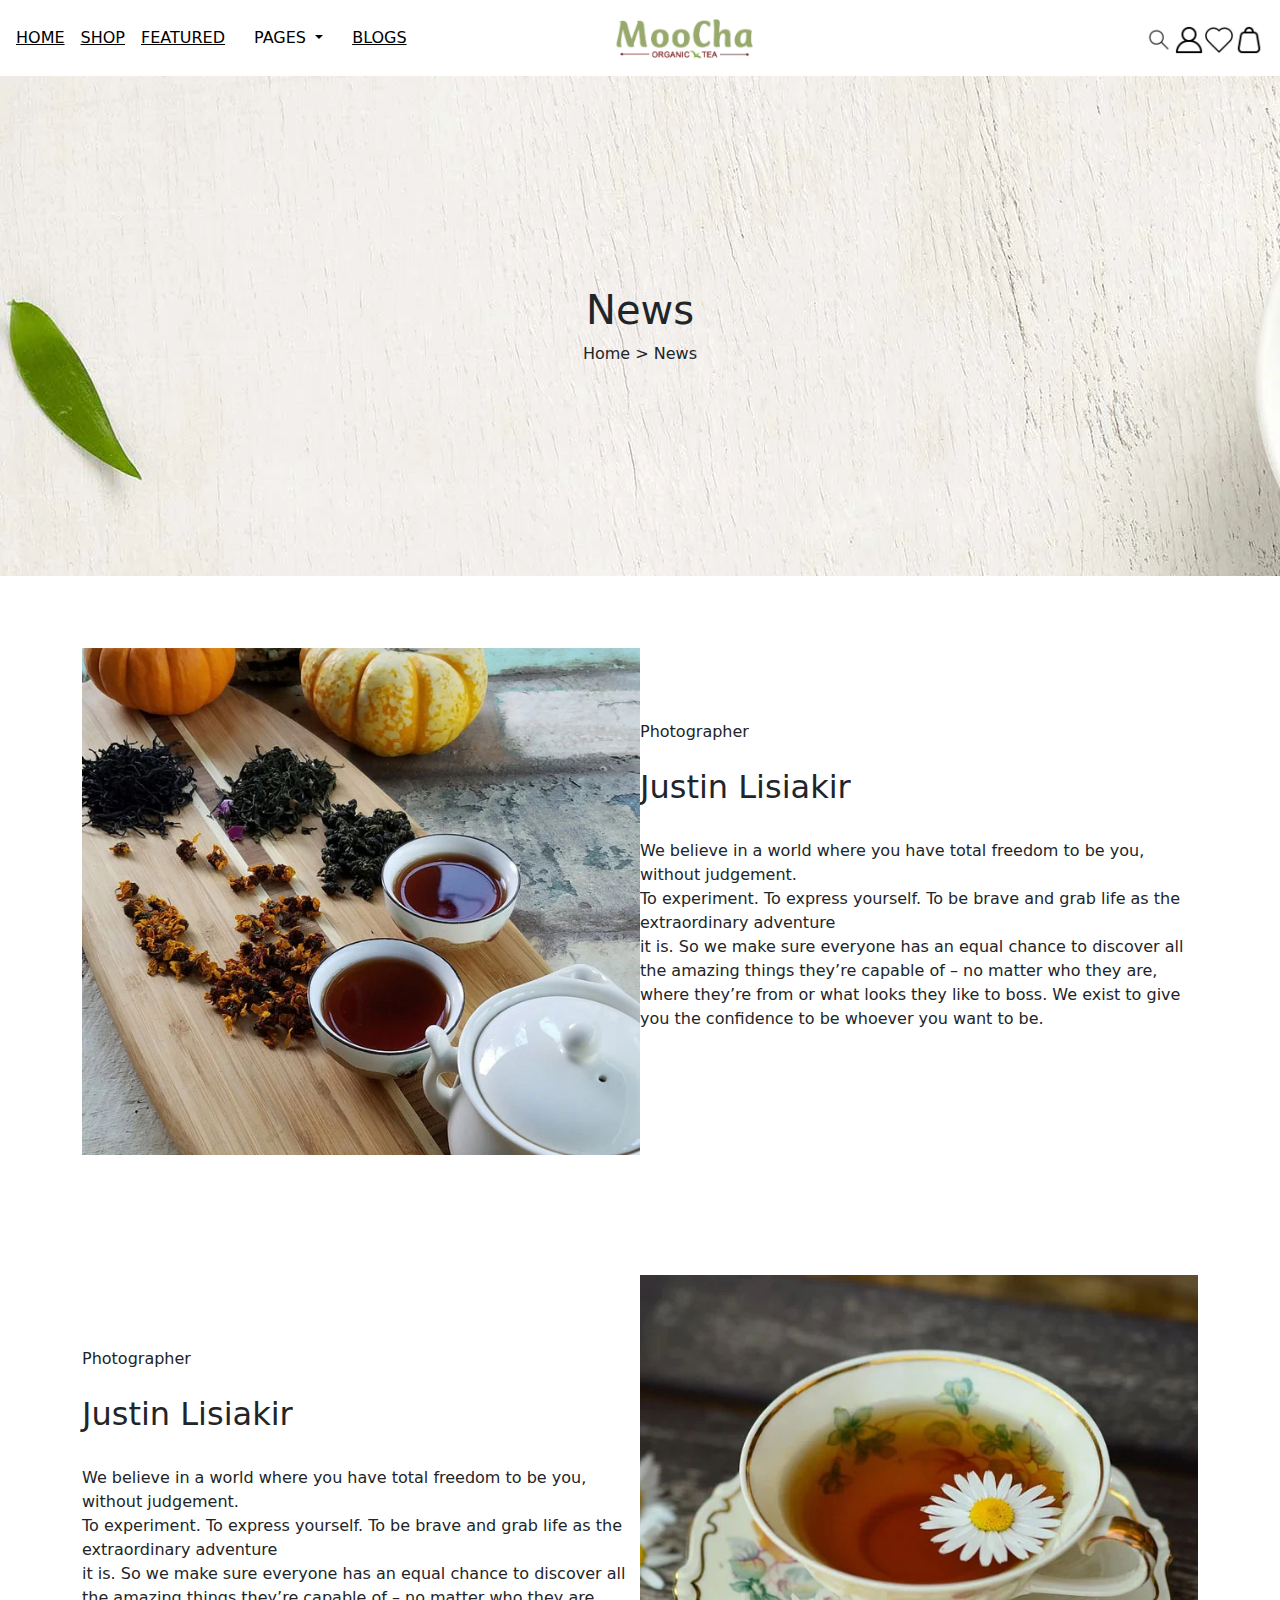
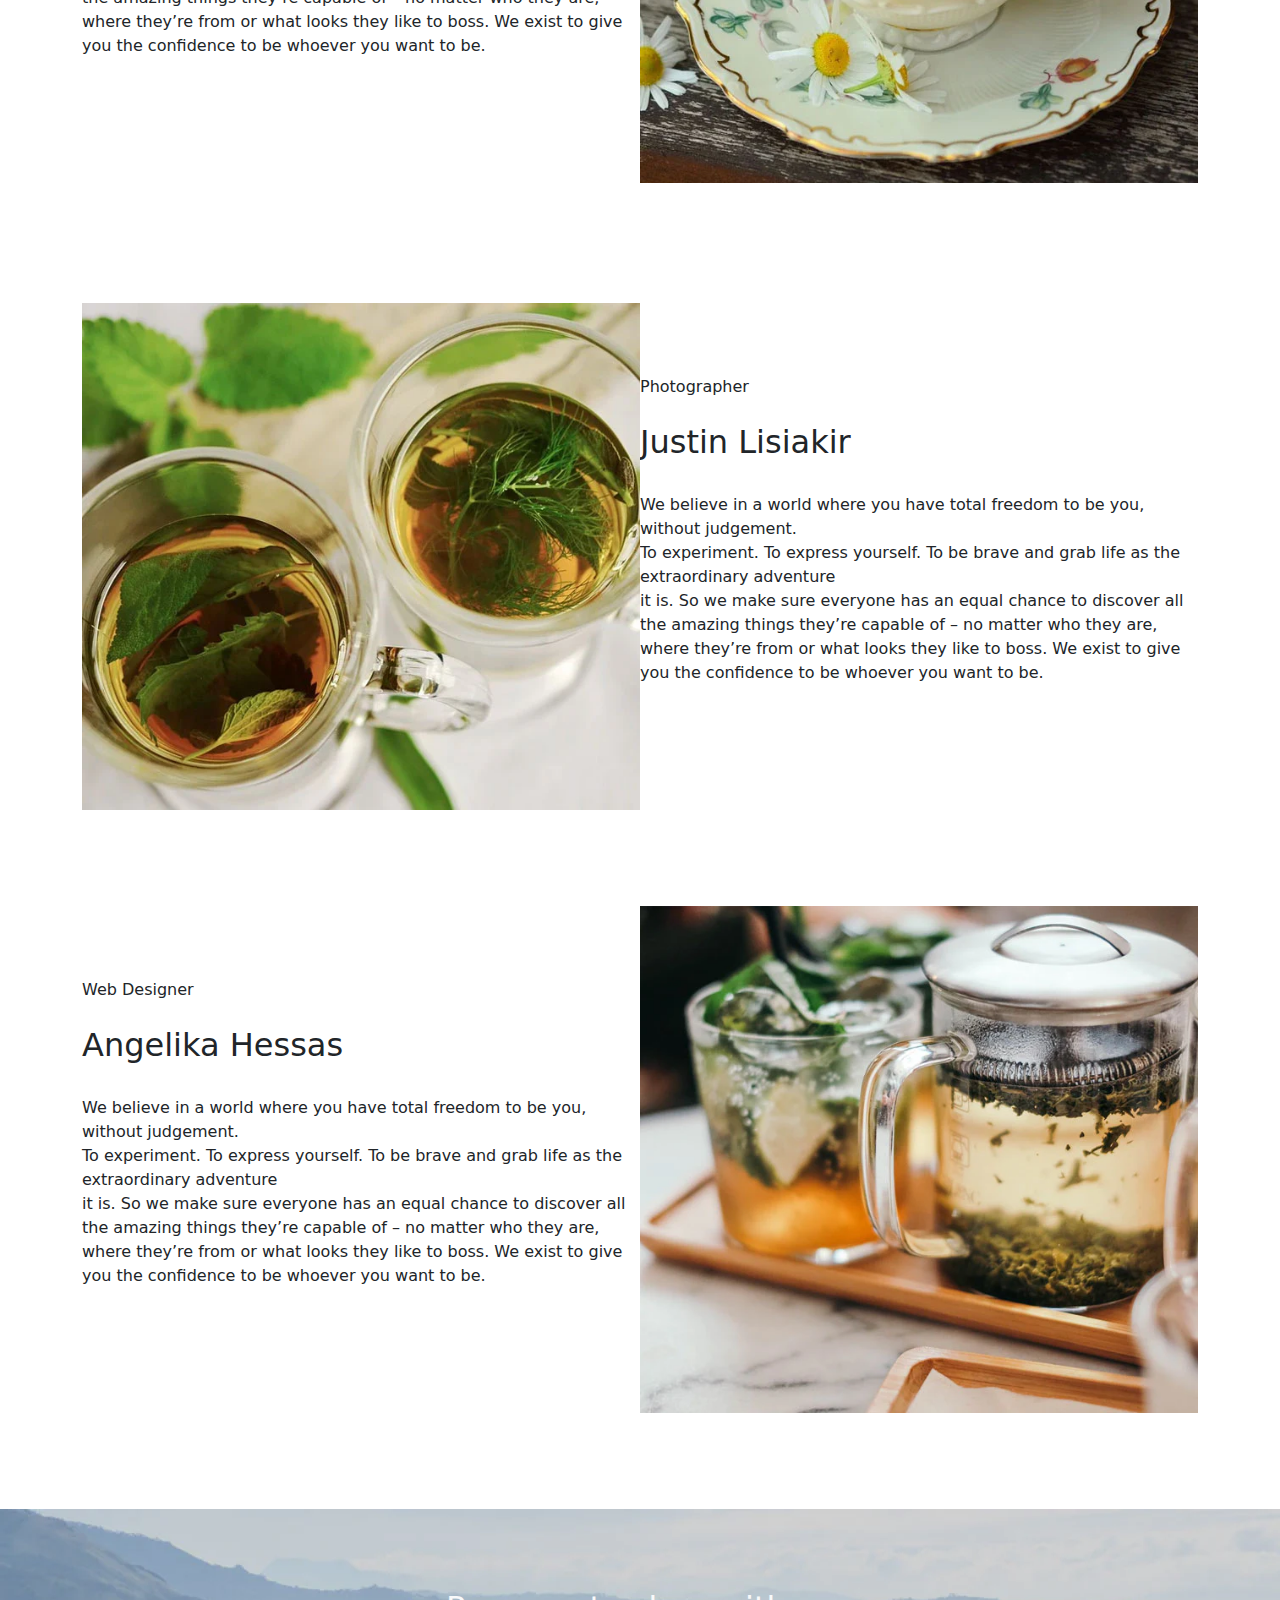
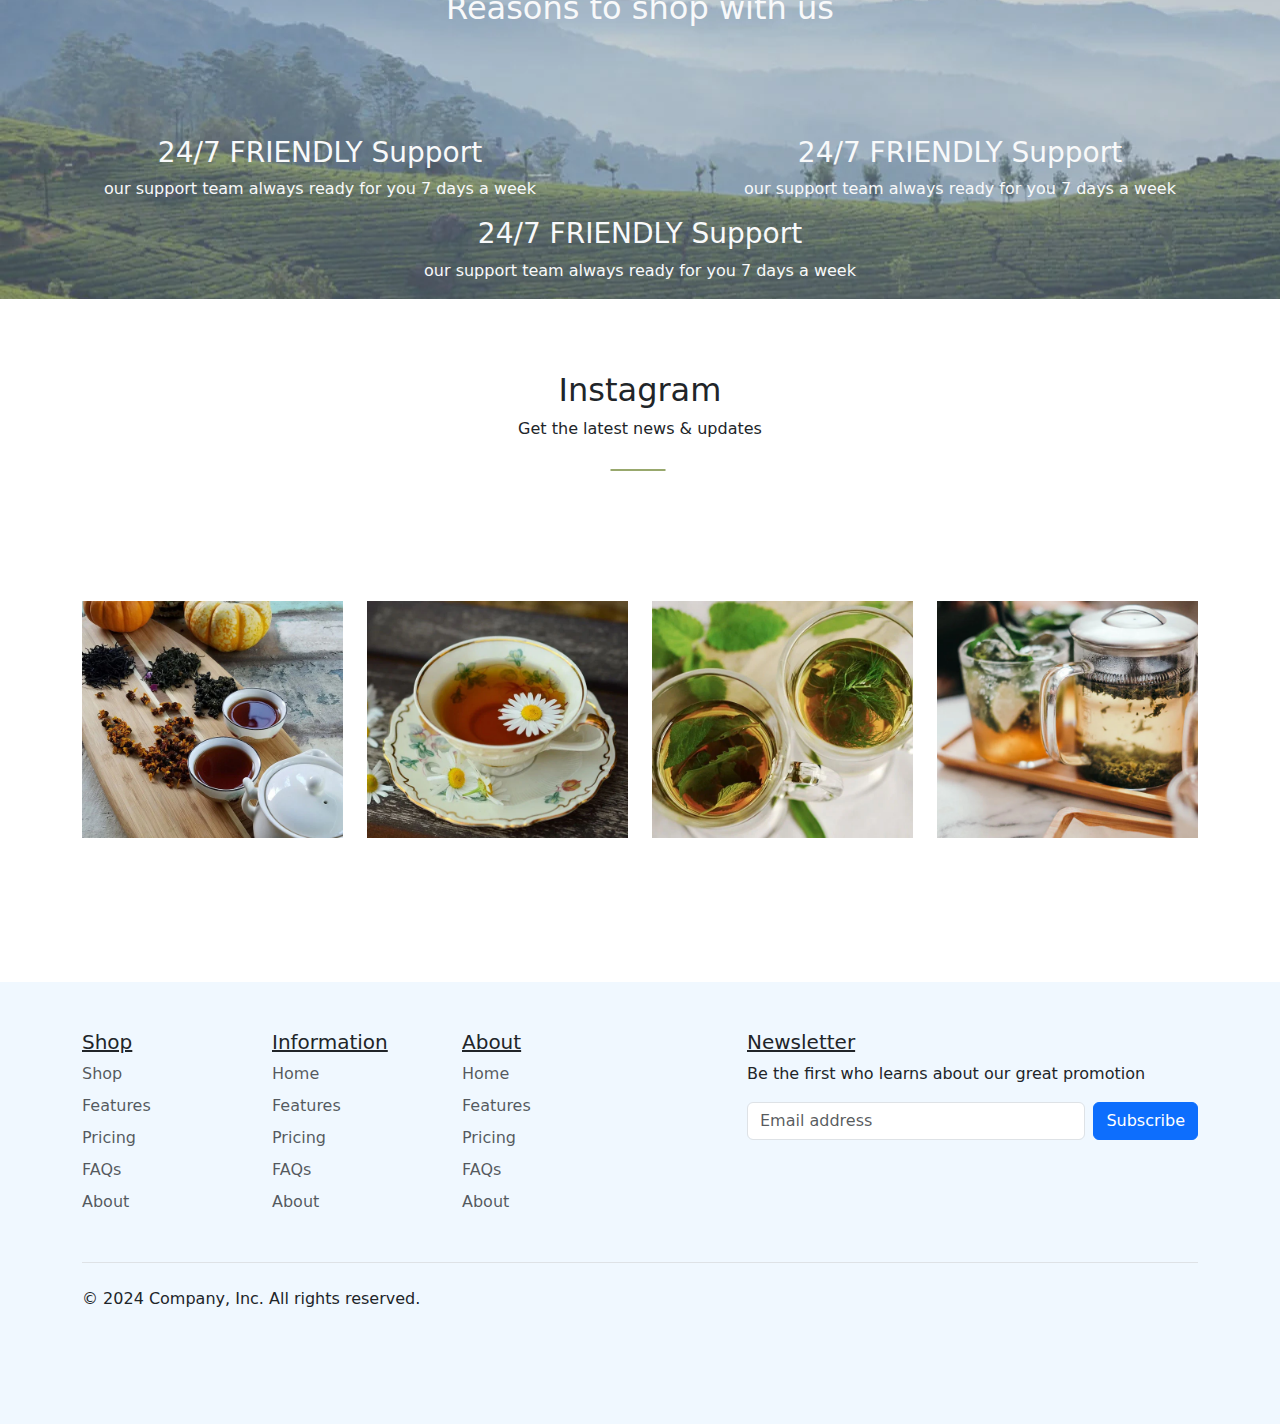
<file: ABOUT US+PAGES/index.html>
<!DOCTYPE html>
<html lang="en">
<head>
    <meta charset="UTF-8">
    <meta name="viewport" content="width=device-width, initial-scale=1.0">
    <link rel="stylesheet" href="./css/style.css">
    <title>Document</title>
    <link href="https://cdn.jsdelivr.net/npm/bootstrap@5.3.3/dist/css/bootstrap.min.css" rel="stylesheet" integrity="sha384-QWTKZyjpPEjISv5WaRU9OFeRpok6YctnYmDr5pNlyT2bRjXh0JMhjY6hW+ALEwIH" crossorigin="anonymous">
    <script src="https://cdn.jsdelivr.net/npm/bootstrap@5.3.3/dist/js/bootstrap.bundle.min.js" integrity="sha384-YvpcrYf0tY3lHB60NNkmXc5s9fDVZLESaAA55NDzOxhy9GkcIdslK1eN7N6jIeHz" crossorigin="anonymous"></script>
</head>
<body>

        <div class="header-section">
            <nav class="d-flex align-items-center justify-content-between p-3">
                <ul class="nav-items d-flex align-items-center gap-3 list-unstyled mb-0">
                    <a class="text-black" href="file:///C:/Users/ABC/Videos/project22/home%20rsssss/index.html#">HOME</a>
                    <a class="text-black" href="file:///C:/Users/ABC/Videos/project22/shop/index.html">SHOP</a>
                    <a class="text-black" href="file:///C:/Users/ABC/Videos/project22/FEATURES/index.html">FEATURED</a>
          
                    <div class="dropdown">
                      <button class="btn text-black dropdown-toggle" type="button" data-bs-toggle="dropdown" aria-expanded="false">
                        PAGES
                      </button>
                      <ul class="dropdown-menu">
                        <li><a class="dropdown-item" href="file:///C:/Users/ABC/Videos/project22/ABOUT%20US+PAGES/index.html">About Us</a></li>
                        <li><a class="dropdown-item" href="file:///C:/Users/ABC/Videos/project22/contact%20us/index.html">Contact Us</a></li>
                        <li><a class="dropdown-item" href="file:///C:/Users/ABC/Videos/project22/faq/index.html">FAQs</a></li>
                        <li><a class="dropdown-item" href="file:///C:/Users/ABC/Videos/project22/login%20page/index.html">LOGIN</a></li>
                        <li><a class="dropdown-item" href="file:///C:/Users/ABC/Videos/project22/sign%20up%20page/index.html">RIGESTER</a></li>
                      </ul>
                    </div>
                    <a class="text-black" href="file:///C:/Users/ABC/Videos/projrct%202.2/blog/index.html">BLOGS</a>
                  </ul>
    
                <div class="pic-heade">
                    <img class="me-5" src="./img/head-pic.PNG" width="150px" alt="">
                </div>
    
                <div class="nav-icons-sect d-flex align-items-center pt-1">
                    <img src="./img/magnefireglass.png" width="30px" alt="">
                    <a href="file:///C:/Users/ABC/Videos/projrct%202.2/login%20page/index.html"><img src="./img/usericon.png" width="30px" alt=""></a>
                    <img src="./img/heart.png" width="30px" alt="">
                    <img src="./img/shoping-cart.png" width="30px" alt="">
                </div>
            </nav>
        </div>
    
        <div class="bg-img-09787 d-flex flex-column text-center bg-color align-items-center justify-content-center">
            <h2 class="fs-1">News</h2>
            <div>
                <span>Home</span> <span>></span> <span>News</span>
            </div>
        </div>










    
    <br><br><br>

    <div class="container d-flex flex-wrap">
        <div class="image-zoom col-12 col-md-6">
            <img src="./img/1-img.webp" alt="Zoomable Image">
        </div>
        <div class="pa-09 mt-5 col-12 col-md-6"><br>
            <span>Photographer</span><br><br>
            <h2>Justin Lisiakir</h2><br>
            <p>We believe in a world where you have total freedom to be you, without judgement. <br> To experiment. To  express yourself. To   be brave and grab life as the extraordinary adventure <br> it is. So we make sure everyone  has an equal chance to discover all the amazing things they’re capable  of – no matter who they are, where  they’re from or what looks they like to boss. We exist to give you the confidence to be whoever you want  to be.</p>
        </div>
    </div>

    <br><br><br><br><br>

    <div class="container d-flex flex-wrap">
        <div class="pa-09 mt-5 col-12 col-md-6"><br>
            <span>Photographer</span><br><br>
            <h2>Justin Lisiakir</h2><br>
            <p>We believe in a world where you have total freedom to be you, without judgement. <br> To experiment. To  express yourself. To   be brave and grab life as the extraordinary adventure <br> it is. So we make sure everyone  has an equal chance to discover all the amazing things they’re capable  of – no matter who they are, where  they’re from or what looks they like to boss. We exist to give you the confidence to be whoever you want  to be.</p>
        </div>
        <div class="image-zoom col-12 col-md-6">
            <img src="./img/2-img.webp" alt="Zoomable Image">
        </div>
    </div>

    <br><br><br><br><br>

    <div class="container d-flex flex-wrap">
        <div class="image-zoom col-12 col-md-6">
            <img src="./img/3-img.webp" alt="Zoomable Image">
        </div>
        <div class="pa-09 mt-5 col-12 col-md-6"><br>
            <span>Photographer</span><br><br>
            <h2>Justin Lisiakir</h2><br>
            <p>We believe in a world where you have total freedom to be you, without judgement. <br> To experiment. To  express yourself. To   be brave and grab life as the extraordinary adventure <br> it is. So we make sure everyone  has an equal chance to discover all the amazing things they’re capable  of – no matter who they are, where  they’re from or what looks they like to boss. We exist to give you the confidence to be whoever you want  to be.</p>
        </div>
    </div>

    <br><br><br><br>

    <div class="container d-flex flex-wrap">
        <div class="pa-09 mt-5 col-12 col-md-6"><br>
            <span>Web Designer</span><br><br>
            <h2>Angelika Hessas</h2><br>
            <p>We believe in a world where you have total freedom to be you, without judgement. <br> To experiment. To  express yourself. To   be brave and grab life as the extraordinary adventure <br> it is. So we make sure everyone  has an equal chance to discover all the amazing things they’re capable  of – no matter who they are, where  they’re from or what looks they like to boss. We exist to give you the confidence to be whoever you want  to be.</p>
        </div>
        <div class="image-zoom col-12 col-md-6">
            <img src="./img/4-img.webp" alt="Zoomable Image">
        </div>
    </div>

    <br><br><br><br>

    <div class="bg-img-675">
        <h2 class="text-center text-light">Reasons to shop with us</h2>
        <div class="p-h3 d-flex justify-content-around text-center text-light flex-wrap">
            <div>
                <h3>24/7 FRIENDLY Support</h3>
                <p>our support team always ready for you 7 days a week</p>
            </div>
            <div>
                <h3>24/7 FRIENDLY Support</h3>
                <p>our support team always ready for you 7 days a week</p>
            </div>
            <div>
                <h3>24/7 FRIENDLY Support</h3>
                <p>our support team always ready for you 7 days a week</p>
            </div>
        </div>
    </div>

    <br><br><br>

    <div class="text-center">
        <h2>Instagram</h2>
        <p>Get the latest news & updates</p>
        <img class="align-items-center" src="./img/leek.PNG" alt="">
    </div>

    <br><br><br>

   



    <div class="container my-5">
        <div class="row">
          <div class="col-sm-6 col-md-3 mb-4">
            <img class="w-100" src="./img/1-img.webp" alt="">
          </div>
          <div class="col-sm-6 col-md-3 mb-4">
            <img class="w-100" src="./img/2-img.webp" alt="">
          </div>
          <div class="col-sm-6 col-md-3 mb-4">
            <img class="w-100" src="./img/3-img.webp" alt="">
          </div>
          <div class="col-sm-6 col-md-3 mb-4">
            <img class="w-100" src="./img/4-img.webp" alt="">
          </div>
        </div>
      </div>
    












    <br><br><br>

    <div class="bg-hero-00">
        <div class="container">
            <footer class="py-5">
                <div class="row">
                    <div class="col-6 col-md-2 mb-3">
                        <h5><u>Shop</u></h5>
                        <ul class="nav flex-column">
                            <li class="nav-item mb-2"><a href="#" class="nav-link p-0 text-body-secondary">Shop</a></li>
                            <li class="nav-item mb-2"><a href="#" class="nav-link p-0 text-body-secondary">Features</a></li>
                            <li class="nav-item mb-2"><a href="#" class="nav-link p-0 text-body-secondary">Pricing</a></li>
                            <li class="nav-item mb-2"><a href="#" class="nav-link p-0 text-body-secondary">FAQs</a></li>
                            <li class="nav-item mb-2"><a href="#" class="nav-link p-0 text-body-secondary">About</a></li>
                        </ul>
                    </div>

                    <div class="col-6 col-md-2 mb-3">
                        <h5><u>Information</u></h5>
                        <ul class="nav flex-column">
                            <li class="nav-item mb-2"><a href="#" class="nav-link p-0 text-body-secondary">Home</a></li>
                            <li class="nav-item mb-2"><a href="#" class="nav-link p-0 text-body-secondary">Features</a></li>
                            <li class="nav-item mb-2"><a href="#" class="nav-link p-0 text-body-secondary">Pricing</a></li>
                            <li class="nav-item mb-2"><a href="#" class="nav-link p-0 text-body-secondary">FAQs</a></li>
                            <li class="nav-item mb-2"><a href="#" class="nav-link p-0 text-body-secondary">About</a></li>
                        </ul>
                    </div>

                    <div class="col-6 col-md-2 mb-3">
                        <h5><u>About</u></h5>
                        <ul class="nav flex-column">
                            <li class="nav-item mb-2"><a href="#" class="nav-link p-0 text-body-secondary">Home</a></li>
                            <li class="nav-item mb-2"><a href="#" class="nav-link p-0 text-body-secondary">Features</a></li>
                            <li class="nav-item mb-2"><a href="#" class="nav-link p-0 text-body-secondary">Pricing</a></li>
                            <li class="nav-item mb-2"><a href="#" class="nav-link p-0 text-body-secondary">FAQs</a></li>
                            <li class="nav-item mb-2"><a href="#" class="nav-link p-0 text-body-secondary">About</a></li>
                        </ul>
                    </div>

                    <div class="col-md-5 offset-md-1 mb-3">
                        <form>
                            <h5><u>Newsletter</u></h5>
                            <p>Be the first who learns about our great promotion</p>
                            <div class="d-flex flex-column flex-sm-row w-100 gap-2">
                                <label for="newsletter1" class="visually-hidden">Email address</label>
                                <input id="newsletter1" type="text" class="form-control" placeholder="Email address">
                                <button class="btn btn-primary" type="button">Subscribe</button>
                            </div>
                        </form>
                    </div>
                </div>

                <div class="d-flex flex-column flex-sm-row justify-content-between py-4 my-4 border-top">
                    <p>© 2024 Company, Inc. All rights reserved.</p>
                    <ul class="list-unstyled d-flex">
                        <li class="ms-3"><a class="link-body-emphasis" href="#"><svg class="bi" width="24" height="24"><use xlink:href="#twitter"></use></svg></a></li>
                        <li class="ms-3"><a class="link-body-emphasis" href="#"><svg class="bi" width="24" height="24"><use xlink:href="#instagram"></use></svg></a></li>
                        <li class="ms-3"><a class="link-body-emphasis" href="#"><svg class="bi" width="24" height="24"><use xlink:href="#facebook"></use></svg></a></li>
                    </ul>
                </div>
            </footer>
        </div>
    </div>
</body>
</html>
</file>
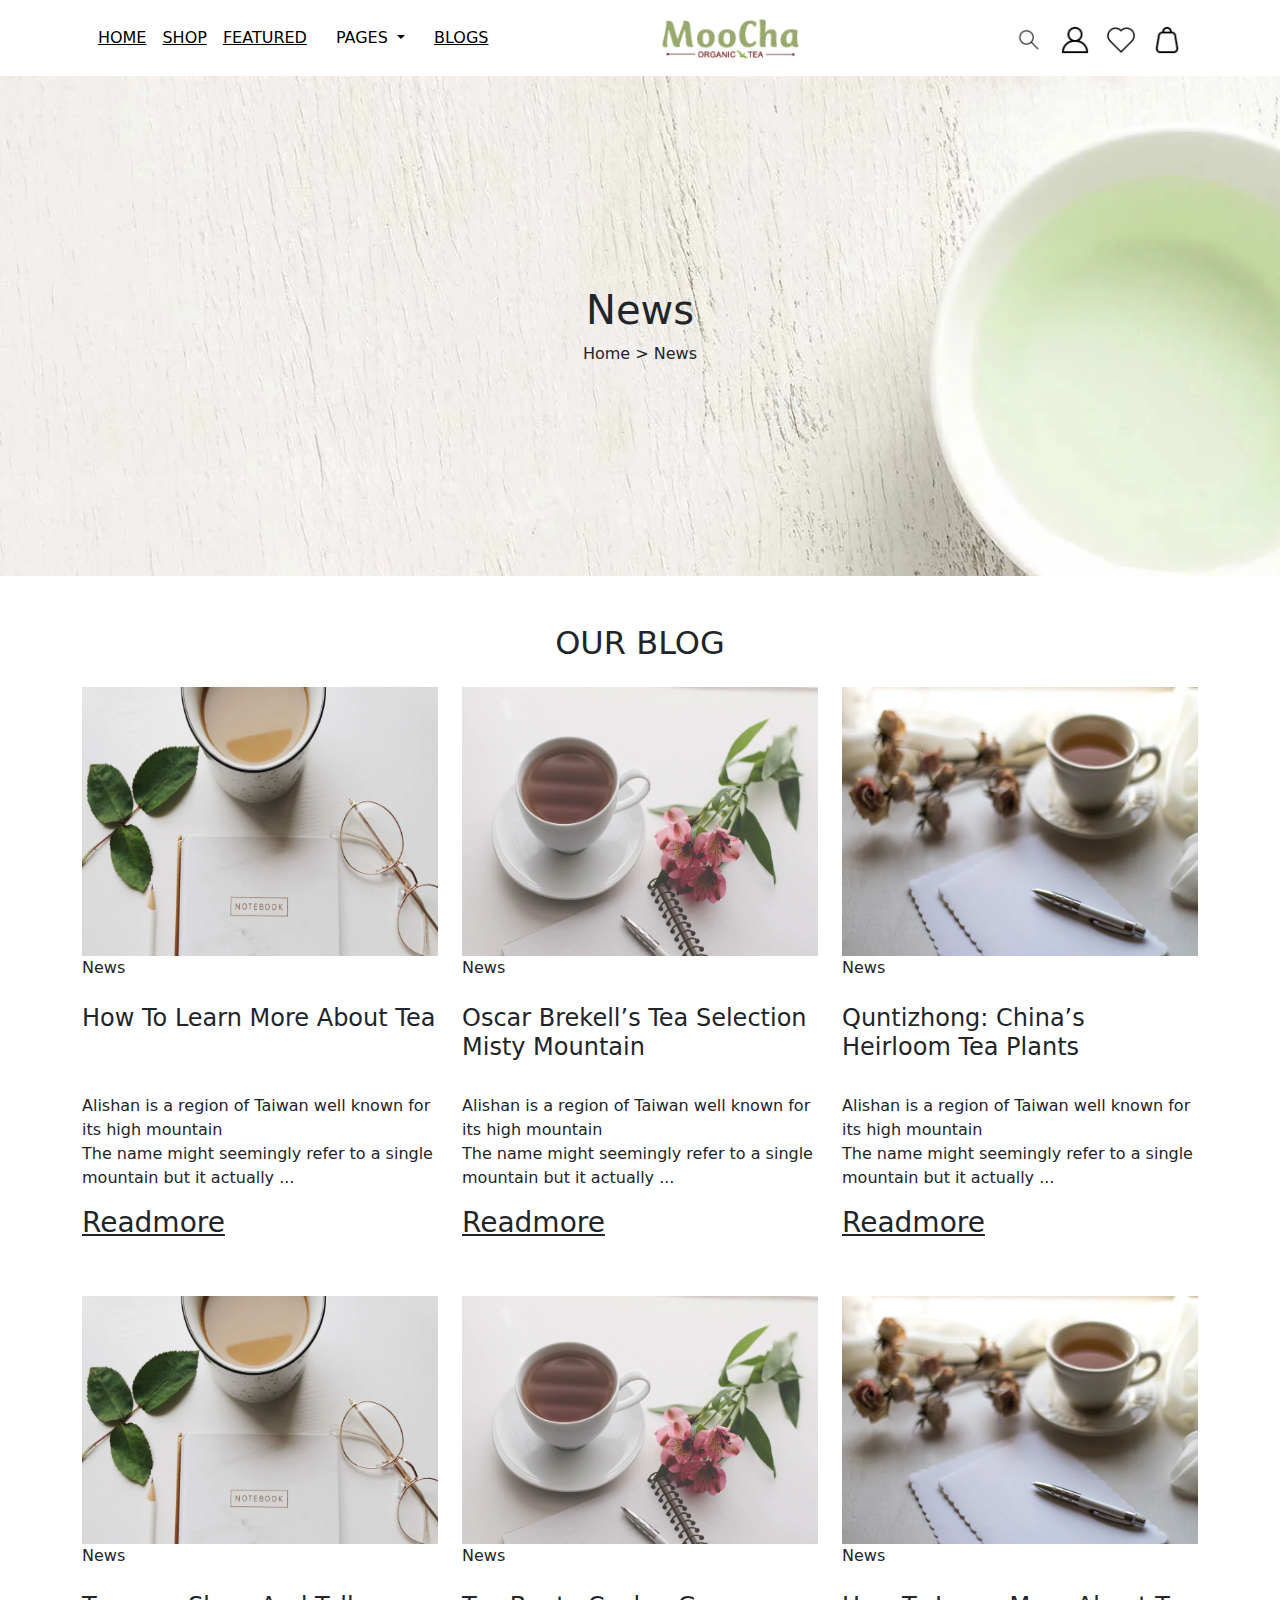
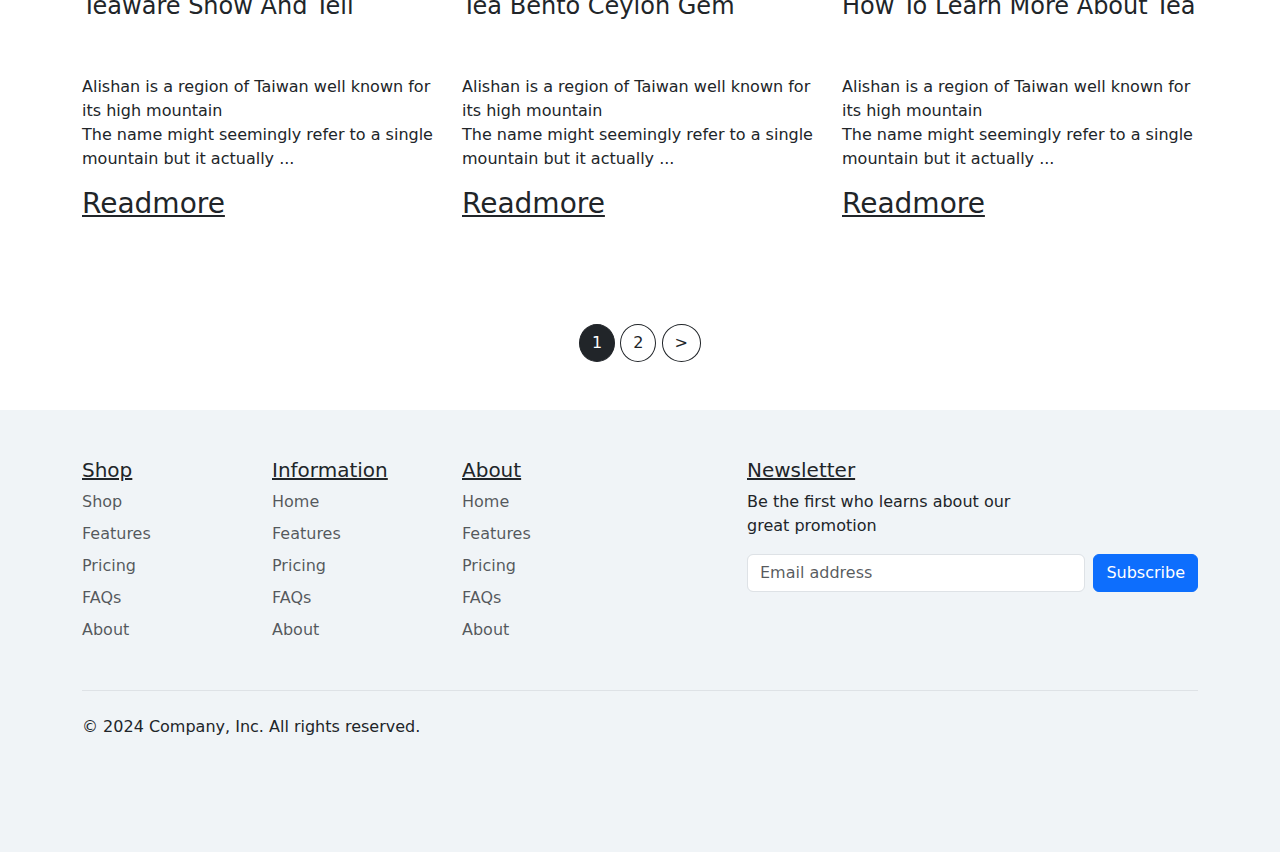
<file: BLOG/index.html>
<!DOCTYPE html>
<html lang="en">

<head>
    <meta charset="UTF-8">
    <meta name="viewport" content="width=device-width, initial-scale=1.0">
    <title>Document</title>
    <link rel="stylesheet" href="./css/style.css">
    <link href="https://cdn.jsdelivr.net/npm/bootstrap@5.3.3/dist/css/bootstrap.min.css" rel="stylesheet"
        integrity="sha384-QWTKZyjpPEjISv5WaRU9OFeRpok6YctnYmDr5pNlyT2bRjXh0JMhjY6hW+ALEwIH" crossorigin="anonymous">
    <script src="https://cdn.jsdelivr.net/npm/bootstrap@5.3.3/dist/js/bootstrap.bundle.min.js"
        integrity="sha384-YvpcrYf0tY3lHB60NNkmXc5s9fDVZLESaAA55NDzOxhy9GkcIdslK1eN7N6jIeHz"
        crossorigin="anonymous"></script>
</head>

<body>
    <div class="header-section">
        <nav class="d-flex flex-column flex-md-row align-items-center justify-content-around p-3">



            <ul class="nav-items d-flex align-items-center gap-3 list-unstyled mb-0">
                <a class="text-black" href="file:///C:/Users/ABC/Videos/project22/home%20rsssss/index.html#">HOME</a>
                <a class="text-black" href="file:///C:/Users/ABC/Videos/project22/shop/index.html">SHOP</a>
                <a class="text-black" href="file:///C:/Users/ABC/Videos/project22/FEATURES/index.html">FEATURED</a>
      
                <div class="dropdown">
                  <button class="btn text-black dropdown-toggle" type="button" data-bs-toggle="dropdown" aria-expanded="false">
                    PAGES
                  </button>
                  <ul class="dropdown-menu">
                    <li><a class="dropdown-item" href="file:///C:/Users/ABC/Videos/project22/ABOUT%20US+PAGES/index.html">About Us</a></li>
                    <li><a class="dropdown-item" href="file:///C:/Users/ABC/Videos/project22/contact%20us/index.html">Contact Us</a></li>
                    <li><a class="dropdown-item" href="file:///C:/Users/ABC/Videos/project22/faq/index.html">FAQs</a></li>
                    <li><a class="dropdown-item" href="file:///C:/Users/ABC/Videos/project22/login%20page/index.html">LOGIN</a></li>
                    <li><a class="dropdown-item" href="file:///C:/Users/ABC/Videos/project22/sign%20up%20page/index.html">RIGESTER</a></li>
                  </ul>
                </div>
                <a class="text-black" href="file:///C:/Users/ABC/Videos/projrct%202.2/blog/index.html">BLOGS</a>
              </ul>

            <div class="pic-heade my-3 my-md-0">
                <img class="me-5 " src="./img/head-pic.PNG" width="150px" alt="">
            </div>

            <div class="nav-icons-sect d-flex align-items-center gap-2 gap-md-3 pt-1">
                <img src="./img/magnefireglass.png" width="30px" alt="">
                <a href="file:///C:/Users/ABC/Videos/projrct%202.2/login%20page/index.html"><img src="./img/usericon.png" width="30px" alt=""></a>
                <img src="./img/heart.png" width="30px" alt="">
                <img src="./img/shoping-cart.png" width="30px" alt="">
            </div>
        </nav>
    </div>

    <div class="bg-img-09787 d-flex flex-column text-center bg-color align-items-center justify-content-center py-5">
        <h2 class="fs-1">News</h2>
        <div>
            <span>Home</span> <span>></span> <span>News</span>
        </div>
    </div>

    <div class="container my-5">
        <h2 class="text-center">OUR BLOG</h2>
        <div class="row my-4">
            <div class="col-12 col-md-4 mb-4">
                <div class="image-zoom">
                    <img src="./img/nn-1.webp" alt="Zoomable Image">
                </div>
                <span>News</span><br><br>
                <h4>How To Learn More About Tea</h4><br>
            </div>
            <div class="col-12 col-md-4 mb-4">
                <div class="image-zoom">
                    <img src="./img/nn-2.webp" alt="Zoomable Image">
                </div>
                <span>News</span><br><br>
                <h4>Oscar Brekell’s Tea Selection Misty Mountain</h4><br>
            </div>
            <div class="col-12 col-md-4 mb-4">
                <div class="image-zoom">
                    <img src="./img/nn-3.webp" alt="Zoomable Image">
                </div>
                <span>News</span><br><br>
                <h4>Quntizhong: China’s Heirloom Tea Plants</h4><br>
            </div>
        </div>

        <div class="row my-4">
            <div class="col-12 col-md-4 mb-4">
                <p>Alishan is a region of Taiwan well known for its high mountain <br> The name might seemingly refer to a single mountain but it actually ...</p>
                <h3><u>Readmore</u></h3>
            </div>
            <div class="col-12 col-md-4 mb-4">
                <p>Alishan is a region of Taiwan well known for its high mountain <br> The name might seemingly refer to a single mountain but it actually ...</p>
                <h3><u>Readmore</u></h3>
            </div>
            <div class="col-12 col-md-4 mb-4">
                <p>Alishan is a region of Taiwan well known for its high mountain <br> The name might seemingly refer to a single mountain but it actually ...</p>
                <h3><u>Readmore</u></h3>
            </div>
        </div>

        <div class="row my-4">
            <div class="col-12 col-md-4 mb-4">
                <div class="image-zoom">
                    <img src="./img/nn-1.webp" alt="Zoomable Image">
                </div>
                <span>News</span><br><br>
                <h4>Teaware Show And Tell</h4><br>
            </div>
            <div class="col-12 col-md-4 mb-4">
                <div class="image-zoom">
                    <img src="./img/nn-2.webp" alt="Zoomable Image">
                </div>
                <span>News</span><br><br>
                <h4>Tea Bento Ceylon Gem</h4><br>
            </div>
            <div class="col-12 col-md-4 mb-4">
                <div class="image-zoom">
                    <img src="./img/nn-3.webp" alt="Zoomable Image">
                </div>
                <span>News</span><br><br>
                <h4>How To Learn More About Tea</h4><br>
            </div>
        </div>

        <div class="row my-4">
            <div class="col-12 col-md-4 mb-4">
                <p>Alishan is a region of Taiwan well known for its high mountain <br> The name might seemingly refer to a single mountain but it actually ...</p>
                <h3><u>Readmore</u></h3>
            </div>
            <div class="col-12 col-md-4 mb-4">
                <p>Alishan is a region of Taiwan well known for its high mountain <br> The name might seemingly refer to a single mountain but it actually ...</p>
                <h3><u>Readmore</u></h3>
            </div>
            <div class="col-12 col-md-4 mb-4">
                <p>Alishan is a region of Taiwan well known for its high mountain <br> The name might seemingly refer to a single mountain but it actually ...</p>
                <h3><u>Readmore</u></h3>
            </div>
        </div>
    </div>

    <div class="text-center my-5">
        <button type="button" class="btn btn-dark rounded-circle">1</button>
        <button type="button" class="btn btn-white btn-outline-dark rounded-circle">2</button>
        <button type="button" class="btn btn-white btn-outline-dark rounded-circle">></button>
    </div>

    <div class="bg-hero-00">
        <div class="container">
            <footer class="py-5">
                <div class="row">
                    <div class="col-6 col-md-2 mb-3">
                        <h5><u>Shop</u></h5>
                        <ul class="nav flex-column">
                            <li class="nav-item mb-2"><a href="#" class="nav-link p-0 text-body-secondary">Shop</a></li>
                            <li class="nav-item mb-2"><a href="#" class="nav-link p-0 text-body-secondary">Features</a></li>
                            <li class="nav-item mb-2"><a href="#" class="nav-link p-0 text-body-secondary">Pricing</a></li>
                            <li class="nav-item mb-2"><a href="#" class="nav-link p-0 text-body-secondary">FAQs</a></li>
                            <li class="nav-item mb-2"><a href="#" class="nav-link p-0 text-body-secondary">About</a></li>
                        </ul>
                    </div>

                    <div class="col-6 col-md-2 mb-3">
                        <h5><u>Information</u></h5>
                        <ul class="nav flex-column">
                            <li class="nav-item mb-2"><a href="#" class="nav-link p-0 text-body-secondary">Home</a></li>
                            <li class="nav-item mb-2"><a href="#" class="nav-link p-0 text-body-secondary">Features</a></li>
                            <li class="nav-item mb-2"><a href="#" class="nav-link p-0 text-body-secondary">Pricing</a></li>
                            <li class="nav-item mb-2"><a href="#" class="nav-link p-0 text-body-secondary">FAQs</a></li>
                            <li class="nav-item mb-2"><a href="#" class="nav-link p-0 text-body-secondary">About</a></li>
                        </ul>
                    </div>

                    <div class="col-6 col-md-2 mb-3">
                        <h5><u>About</u></h5>
                        <ul class="nav flex-column">
                            <li class="nav-item mb-2"><a href="#" class="nav-link p-0 text-body-secondary">Home</a></li>
                            <li class="nav-item mb-2"><a href="#" class="nav-link p-0 text-body-secondary">Features</a></li>
                            <li class="nav-item mb-2"><a href="#" class="nav-link p-0 text-body-secondary">Pricing</a></li>
                            <li class="nav-item mb-2"><a href="#" class="nav-link p-0 text-body-secondary">FAQs</a></li>
                            <li class="nav-item mb-2"><a href="#" class="nav-link p-0 text-body-secondary">About</a></li>
                        </ul>
                    </div>

                    <div class="col-md-5 offset-md-1 mb-3">
                        <form>
                            <h5><u>Newsletter</u></h5>
                            <p>Be the first who learns about our <br>great promotion </p>
                            <div class="d-flex flex-column flex-sm-row w-100 gap-2">
                                <label for="newsletter1" class="visually-hidden">Email address</label>
                                <input id="newsletter1" type="text" class="form-control" placeholder="Email address">
                                <button class="btn btn-primary" type="button">Subscribe</button>
                            </div>
                        </form>
                    </div>
                </div>

                <div class="d-flex flex-column flex-sm-row justify-content-between py-4 my-4 border-top">
                    <p>© 2024 Company, Inc. All rights reserved.</p>
                    <ul class="list-unstyled d-flex">
                        <li class="ms-3"><a class="link-body-emphasis" href="#"><svg class="bi" width="24" height="24">
                                    <use xlink:href="#twitter"></use>
                                </svg></a></li>
                        <li class="ms-3"><a class="link-body-emphasis" href="#"><svg class="bi" width="24" height="24">
                                    <use xlink:href="#instagram"></use>
                                </svg></a></li>
                        <li class="ms-3"><a class="link-body-emphasis" href="#"><svg class="bi" width="24" height="24">
                                    <use xlink:href="#facebook"></use>
                                </svg></a></li>
                    </ul>
                </div>
            </footer>
        </div>
    </div>
</body>

</html>
</file>
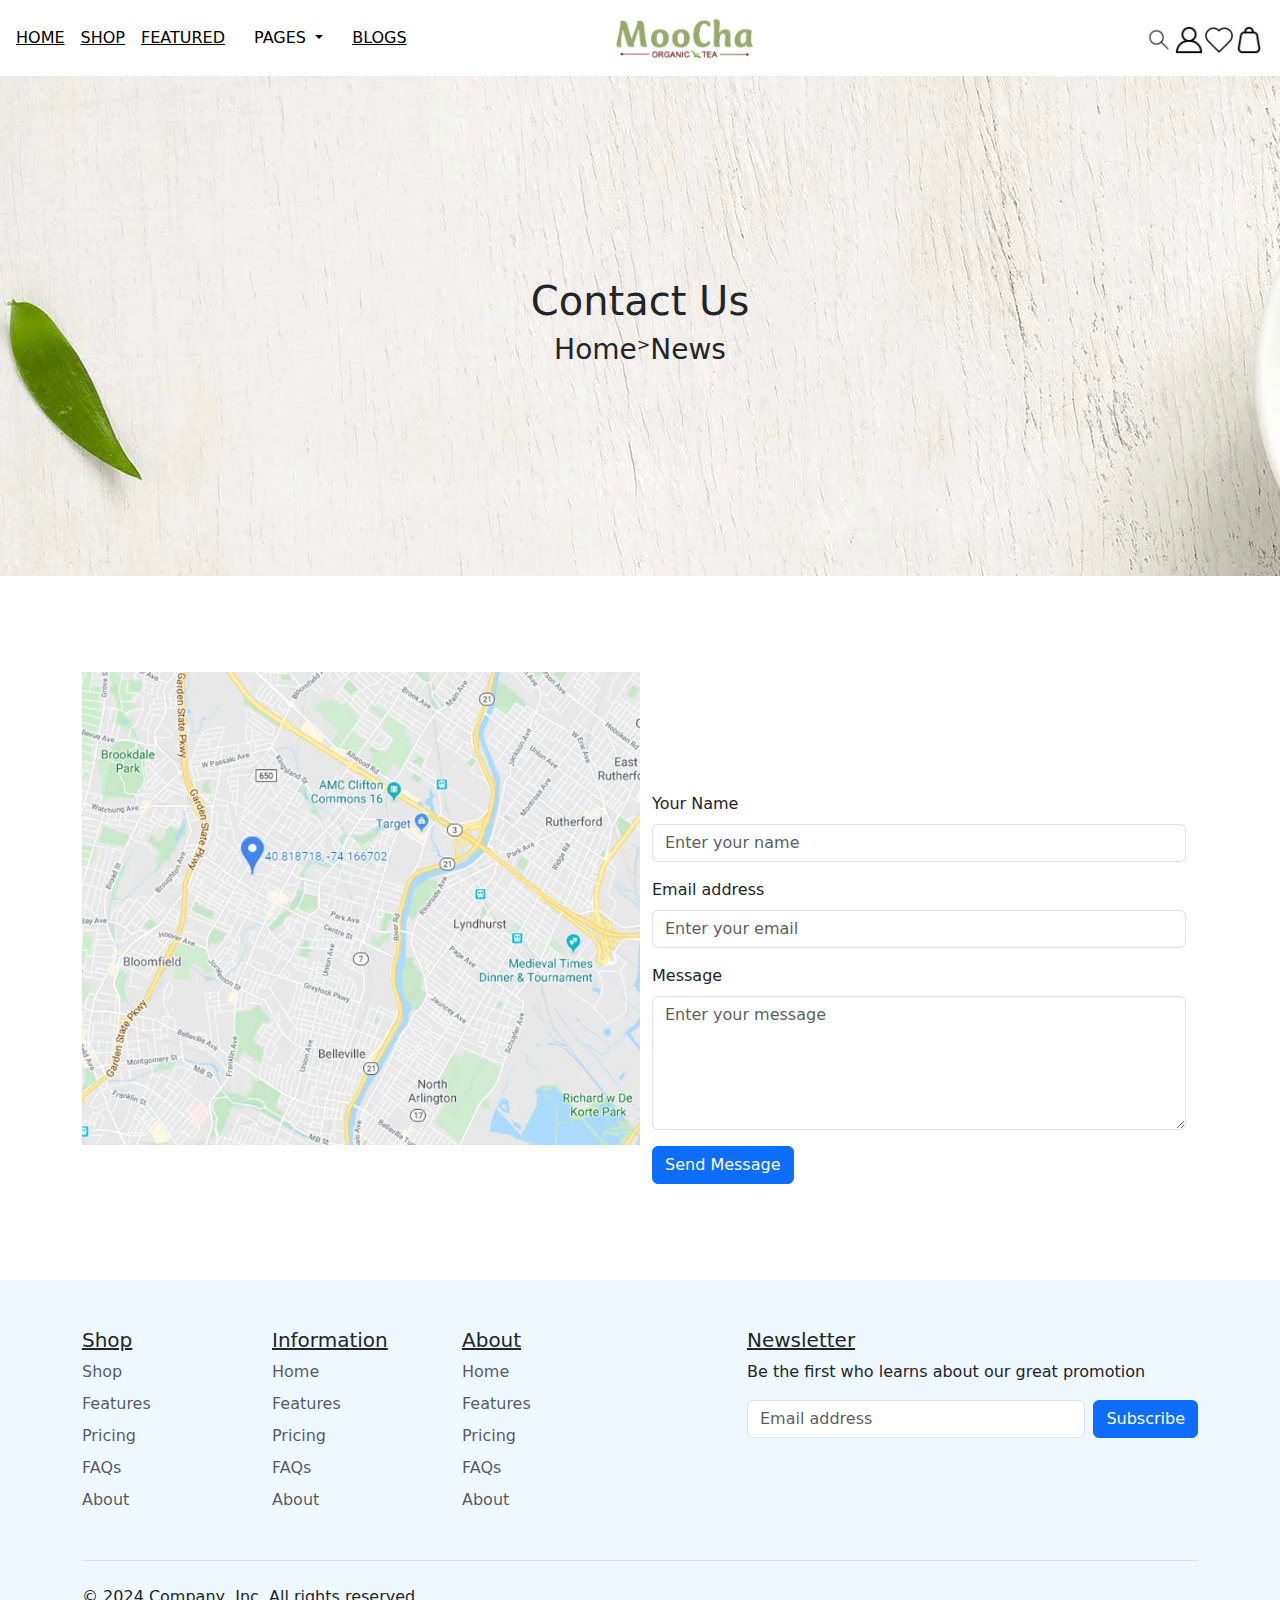
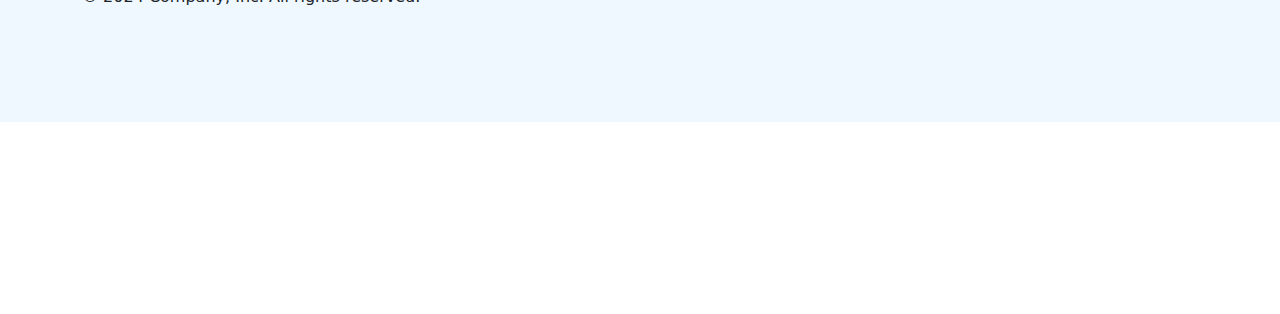
<file: contact us/index.html>
<!DOCTYPE html>
<html lang="en">

<head>
    <meta charset="UTF-8">
    <meta name="viewport" content="width=device-width, initial-scale=1.0">
    <link rel="stylesheet" href="./css/style.css">
    <title>Document</title>
    <link href="https://cdn.jsdelivr.net/npm/bootstrap@5.3.3/dist/css/bootstrap.min.css" rel="stylesheet"
        integrity="sha384-QWTKZyjpPEjISv5WaRU9OFeRpok6YctnYmDr5pNlyT2bRjXh0JMhjY6hW+ALEwIH" crossorigin="anonymous">
    <script src="https://cdn.jsdelivr.net/npm/bootstrap@5.3.3/dist/js/bootstrap.bundle.min.js"
        integrity="sha384-YvpcrYf0tY3lHB60NNkmXc5s9fDVZLESaAA55NDzOxhy9GkcIdslK1eN7N6jIeHz"
        crossorigin="anonymous"></script>
</head>

<body>
    <div class="header-section">
        <nav class="d-flex align-items-center justify-content-between p-3">



            <ul class="nav-items d-flex align-items-center gap-3 list-unstyled mb-0">
                <a class="text-black" href="file:///C:/Users/ABC/Videos/project22/home%20rsssss/index.html#">HOME</a>
                <a class="text-black" href="file:///C:/Users/ABC/Videos/project22/shop/index.html">SHOP</a>
                <a class="text-black" href="file:///C:/Users/ABC/Videos/project22/FEATURES/index.html">FEATURED</a>
      
                <div class="dropdown">
                  <button class="btn text-black dropdown-toggle" type="button" data-bs-toggle="dropdown" aria-expanded="false">
                    PAGES
                  </button>
                  <ul class="dropdown-menu">
                    <li><a class="dropdown-item" href="file:///C:/Users/ABC/Videos/project22/ABOUT%20US+PAGES/index.html">About Us</a></li>
                    <li><a class="dropdown-item" href="file:///C:/Users/ABC/Videos/project22/contact%20us/index.html">Contact Us</a></li>
                    <li><a class="dropdown-item" href="file:///C:/Users/ABC/Videos/project22/faq/index.html">FAQs</a></li>
                    <li><a class="dropdown-item" href="file:///C:/Users/ABC/Videos/project22/login%20page/index.html">LOGIN</a></li>
                    <li><a class="dropdown-item" href="file:///C:/Users/ABC/Videos/project22/sign%20up%20page/index.html">RIGESTER</a></li>
                  </ul>
                </div>
                <a class="text-black" href="file:///C:/Users/ABC/Videos/projrct%202.2/blog/index.html">BLOGS</a>
              </ul>









            
           

            <div class="pic-heade">
                <img class="me-5" src="./img/head-pic.PNG" width="150px" alt="">
            </div>

            <div class="nav-icons-sect d-flex align-items-center pt-1">
                <img src="./img/magnefireglass.png" width="30px" alt="">
                <a href="file:///C:/Users/ABC/Videos/projrct%202.2/login%20page/index.html"><img
                        src="./img/usericon.png" width="30px" alt=""></a>
                <img src="./img/heart.png" width="30px" alt="">
                <img src="./img/shoping-cart.png" width="30px" alt="">
            </div>
        </nav>
    </div>

    <div class="bg-img-09787 d-flex flex-column text-center bg-color align-items-center justify-content-center">
        <h2 class="fs-1">Contact Us</h2>
        <div class="d-flex">
            <h3>Home</h3>> <h3>News</h3>
        </div>
    </div>
    <br><br><br><br>

    <div class="container d-flex flex-wrap">
        <div class="image-zoom col-12 col-md-6">
            <img src="./img/contact-us1.webp" alt="Zoomable Image">
        </div>
        <div class="pa-09 mt-5 col-12 col-md-6"><br>



            <div class="container mt-5">

                <form>
                    <div class="mb-3">
                        <label for="name" class="form-label">Your Name</label>
                        <input type="text" class="form-control" id="name" placeholder="Enter your name">
                    </div>
                    <div class="mb-3">
                        <label for="email" class="form-label">Email address</label>
                        <input type="email" class="form-control" id="email" placeholder="Enter your email">
                    </div>
                    <div class="mb-3">
                        <label for="message" class="form-label">Message</label>
                        <textarea class="form-control" id="message" rows="5"
                            placeholder="Enter your message"></textarea>
                    </div>
                    <button type="submit" class="btn btn-primary">Send Message</button>

                </form>

            </div>










         












</div>


















</div>

</div>




<br><br><br><br>

<div class="bg-hero-00">
    <div class="container">
        <footer class="py-5">
            <div class="row">
                <div class="col-6 col-md-2 mb-3">
                    <h5><u>Shop</u></h5>
                    <ul class="nav flex-column">
                        <li class="nav-item mb-2"><a href="#" class="nav-link p-0 text-body-secondary">Shop</a></li>
                        <li class="nav-item mb-2"><a href="#" class="nav-link p-0 text-body-secondary">Features</a>
                        </li>
                        <li class="nav-item mb-2"><a href="#" class="nav-link p-0 text-body-secondary">Pricing</a>
                        </li>
                        <li class="nav-item mb-2"><a href="#" class="nav-link p-0 text-body-secondary">FAQs</a></li>
                        <li class="nav-item mb-2"><a href="#" class="nav-link p-0 text-body-secondary">About</a>
                        </li>
                    </ul>
                </div>

                <div class="col-6 col-md-2 mb-3">
                    <h5><u>Information</u></h5>
                    <ul class="nav flex-column">
                        <li class="nav-item mb-2"><a href="#" class="nav-link p-0 text-body-secondary">Home</a></li>
                        <li class="nav-item mb-2"><a href="#" class="nav-link p-0 text-body-secondary">Features</a>
                        </li>
                        <li class="nav-item mb-2"><a href="#" class="nav-link p-0 text-body-secondary">Pricing</a>
                        </li>
                        <li class="nav-item mb-2"><a href="#" class="nav-link p-0 text-body-secondary">FAQs</a></li>
                        <li class="nav-item mb-2"><a href="#" class="nav-link p-0 text-body-secondary">About</a>
                        </li>
                    </ul>
                </div>

                <div class="col-6 col-md-2 mb-3">
                    <h5><u>About</u></h5>
                    <ul class="nav flex-column">
                        <li class="nav-item mb-2"><a href="#" class="nav-link p-0 text-body-secondary">Home</a></li>
                        <li class="nav-item mb-2"><a href="#" class="nav-link p-0 text-body-secondary">Features</a>
                        </li>
                        <li class="nav-item mb-2"><a href="#" class="nav-link p-0 text-body-secondary">Pricing</a>
                        </li>
                        <li class="nav-item mb-2"><a href="#" class="nav-link p-0 text-body-secondary">FAQs</a></li>
                        <li class="nav-item mb-2"><a href="#" class="nav-link p-0 text-body-secondary">About</a>
                        </li>
                    </ul>
                </div>

                <div class="col-md-5 offset-md-1 mb-3">
                    <form>
                        <h5><u>Newsletter</u></h5>
                        <p>Be the first who learns about our great promotion</p>
                        <div class="d-flex flex-column flex-sm-row w-100 gap-2">
                            <label for="newsletter1" class="visually-hidden">Email address</label>
                            <input id="newsletter1" type="text" class="form-control" placeholder="Email address">
                            <button class="btn btn-primary" type="button">Subscribe</button>
                        </div>
                    </form>
                </div>
            </div>

            <div class="d-flex flex-column flex-sm-row justify-content-between py-4 my-4 border-top">
                <p>© 2024 Company, Inc. All rights reserved.</p>
                <ul class="list-unstyled d-flex">
                    <li class="ms-3"><a class="link-body-emphasis" href="#"><svg class="bi" width="24" height="24">
                                <use xlink:href="#twitter"></use>
                            </svg></a></li>
                    <li class="ms-3"><a class="link-body-emphasis" href="#"><svg class="bi" width="24" height="24">
                                <use xlink:href="#instagram"></use>
                            </svg></a></li>
                    <li class="ms-3"><a class="link-body-emphasis" href="#"><svg class="bi" width="24" height="24">
                                <use xlink:href="#facebook"></use>
                            </svg></a></li>
                </ul>
            </div>
        </footer>
    </div>
</div>











<br><br><br><br><br><br><br><br>
















</body>

</html>
</file>
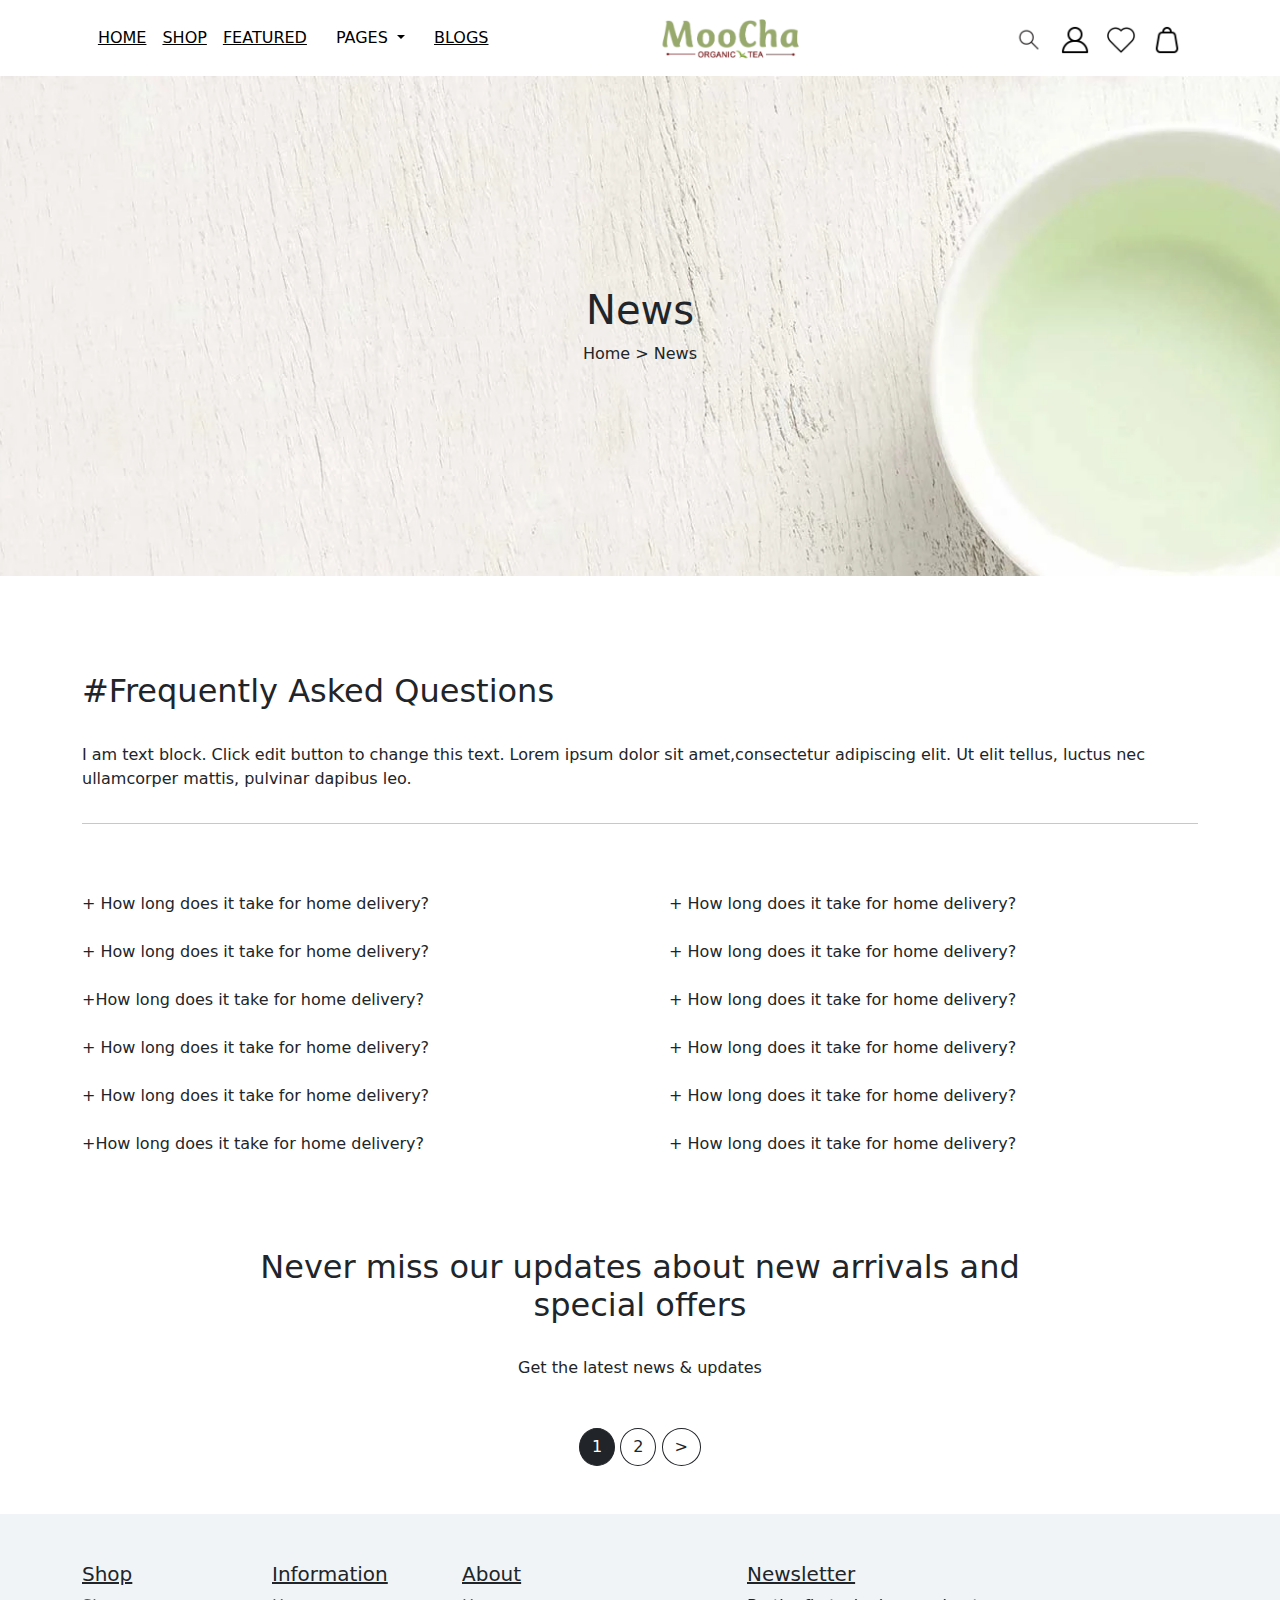
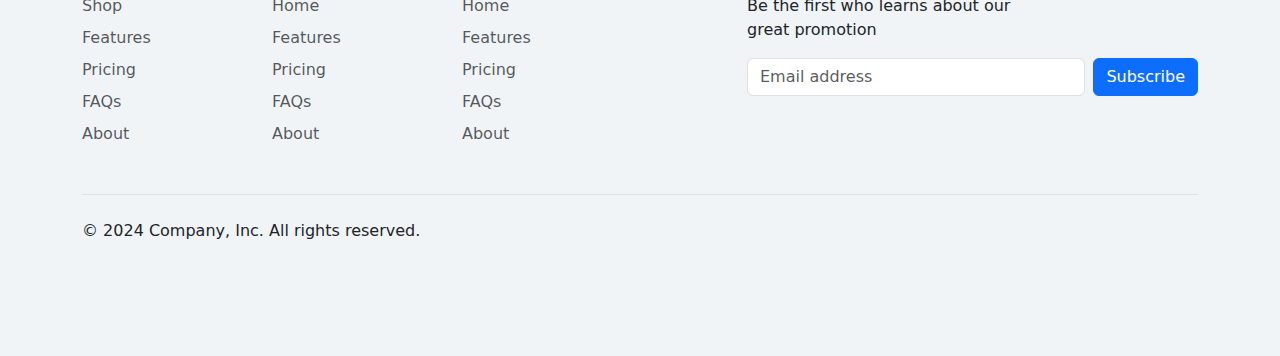
<file: faq/index.html>
<!DOCTYPE html>
<html lang="en">

<head>
    <meta charset="UTF-8">
    <meta name="viewport" content="width=device-width, initial-scale=1.0">
    <title>Document</title>
    <link rel="stylesheet" href="./css/style.css">
    <link href="https://cdn.jsdelivr.net/npm/bootstrap@5.3.3/dist/css/bootstrap.min.css" rel="stylesheet"
        integrity="sha384-QWTKZyjpPEjISv5WaRU9OFeRpok6YctnYmDr5pNlyT2bRjXh0JMhjY6hW+ALEwIH" crossorigin="anonymous">
    <script src="https://cdn.jsdelivr.net/npm/bootstrap@5.3.3/dist/js/bootstrap.bundle.min.js"
        integrity="sha384-YvpcrYf0tY3lHB60NNkmXc5s9fDVZLESaAA55NDzOxhy9GkcIdslK1eN7N6jIeHz"
        crossorigin="anonymous"></script>
</head>

<body>
    <div class="header-section">
        <nav class="d-flex flex-column flex-md-row align-items-center justify-content-around p-3">

            <ul class="nav-items d-flex align-items-center gap-3 list-unstyled mb-0">
                <a class="text-black" href="file:///C:/Users/ABC/Videos/project22/home%20rsssss/index.html#">HOME</a>
                <a class="text-black" href="file:///C:/Users/ABC/Videos/project22/shop/index.html">SHOP</a>
                <a class="text-black" href="file:///C:/Users/ABC/Videos/project22/FEATURES/index.html">FEATURED</a>
      
                <div class="dropdown">
                  <button class="btn text-black dropdown-toggle" type="button" data-bs-toggle="dropdown" aria-expanded="false">
                    PAGES
                  </button>
                  <ul class="dropdown-menu">
                    <li><a class="dropdown-item" href="file:///C:/Users/ABC/Videos/project22/ABOUT%20US+PAGES/index.html">About Us</a></li>
                    <li><a class="dropdown-item" href="file:///C:/Users/ABC/Videos/project22/contact%20us/index.html">Contact Us</a></li>
                    <li><a class="dropdown-item" href="file:///C:/Users/ABC/Videos/project22/faq/index.html">FAQs</a></li>
                    <li><a class="dropdown-item" href="file:///C:/Users/ABC/Videos/project22/login%20page/index.html">LOGIN</a></li>
                    <li><a class="dropdown-item" href="file:///C:/Users/ABC/Videos/project22/sign%20up%20page/index.html">RIGESTER</a></li>
                  </ul>
                </div>
                <a class="text-black" href="file:///C:/Users/ABC/Videos/projrct%202.2/blog/index.html">BLOGS</a>
              </ul>

            <div class="pic-heade my-3 my-md-0">
                <img class="me-5 " src="./img/head-pic.PNG" width="150px" alt="">
            </div>

            <div class="nav-icons-sect d-flex align-items-center gap-2 gap-md-3 pt-1">
                <img src="./img/magnefireglass.png" width="30px" alt="">
                <a href="file:///C:/Users/ABC/Videos/projrct%202.2/login%20page/index.html"><img
                        src="./img/usericon.png" width="30px" alt=""></a>
                <img src="./img/heart.png" width="30px" alt="">
                <img src="./img/shoping-cart.png" width="30px" alt="">
            </div>
        </nav>
    </div>

    <div class="bg-img-09787 d-flex flex-column text-center bg-color align-items-center justify-content-center py-5">
        <h2 class="fs-1">News</h2>
        <div>
            <span>Home</span> <span>></span> <span>News</span>
        </div>
    </div>

    <br><br><br><br>









    <div class="container">
        <h2>#Frequently Asked Questions</h2><br>
        <p>I am text block. Click edit button to change this text. Lorem ipsum dolor sit amet,consectetur adipiscing
            elit. Ut elit tellus, luctus nec ullamcorper mattis, pulvinar dapibus leo.</p>

    </div>

    <div class="container">
        <hr>
    </div>

<br><br>

    <div class="container d-flex par-098">
        <div>
            <p>  + How long does it take for home delivery?</p>
            <p>+ How long does it take for home delivery?</p>
            <p> +How long does it take for home delivery?</p>
            <p>+ How long does it take for home delivery?</p>
            <p>+ How long does it take for home delivery?</p>
            <p> +How long does it take for home delivery?</p>
        </div>

        <div class="par-098">
            <p>+ How long does it take for home delivery?</p>
            <p>+ How long does it take for home delivery?</p>
            <p>+ How long does it take for home delivery?</p>
            <p>+ How long does it take for home delivery?</p>
            <p>+ How long does it take for home delivery?</p>
            <p>+ How long does it take for home delivery?</p>

        </div>
    </div>

<br><br><br>

    <div class="text-center">
        <h2>Never miss our updates about new arrivals and <br> special offers
            </h2>
<br>
            <span>Get the latest news & updates</span>
    </div>

















    <div class="text-center my-5">
        <button type="button" class="btn btn-dark rounded-circle">1</button>
        <button type="button" class="btn btn-white btn-outline-dark rounded-circle">2</button>
        <button type="button" class="btn btn-white btn-outline-dark rounded-circle">></button>
    </div>

    <div class="bg-hero-00">
        <div class="container">
            <footer class="py-5">
                <div class="row">
                    <div class="col-6 col-md-2 mb-3">
                        <h5><u>Shop</u></h5>
                        <ul class="nav flex-column">
                            <li class="nav-item mb-2"><a href="#" class="nav-link p-0 text-body-secondary">Shop</a></li>
                            <li class="nav-item mb-2"><a href="#" class="nav-link p-0 text-body-secondary">Features</a>
                            </li>
                            <li class="nav-item mb-2"><a href="#" class="nav-link p-0 text-body-secondary">Pricing</a>
                            </li>
                            <li class="nav-item mb-2"><a href="#" class="nav-link p-0 text-body-secondary">FAQs</a></li>
                            <li class="nav-item mb-2"><a href="#" class="nav-link p-0 text-body-secondary">About</a>
                            </li>
                        </ul>
                    </div>

                    <div class="col-6 col-md-2 mb-3">
                        <h5><u>Information</u></h5>
                        <ul class="nav flex-column">
                            <li class="nav-item mb-2"><a href="#" class="nav-link p-0 text-body-secondary">Home</a></li>
                            <li class="nav-item mb-2"><a href="#" class="nav-link p-0 text-body-secondary">Features</a>
                            </li>
                            <li class="nav-item mb-2"><a href="#" class="nav-link p-0 text-body-secondary">Pricing</a>
                            </li>
                            <li class="nav-item mb-2"><a href="#" class="nav-link p-0 text-body-secondary">FAQs</a></li>
                            <li class="nav-item mb-2"><a href="#" class="nav-link p-0 text-body-secondary">About</a>
                            </li>
                        </ul>
                    </div>

                    <div class="col-6 col-md-2 mb-3">
                        <h5><u>About</u></h5>
                        <ul class="nav flex-column">
                            <li class="nav-item mb-2"><a href="#" class="nav-link p-0 text-body-secondary">Home</a></li>
                            <li class="nav-item mb-2"><a href="#" class="nav-link p-0 text-body-secondary">Features</a>
                            </li>
                            <li class="nav-item mb-2"><a href="#" class="nav-link p-0 text-body-secondary">Pricing</a>
                            </li>
                            <li class="nav-item mb-2"><a href="#" class="nav-link p-0 text-body-secondary">FAQs</a></li>
                            <li class="nav-item mb-2"><a href="#" class="nav-link p-0 text-body-secondary">About</a>
                            </li>
                        </ul>
                    </div>

                    <div class="col-md-5 offset-md-1 mb-3">
                        <form>
                            <h5><u>Newsletter</u></h5>
                            <p>Be the first who learns about our <br>great promotion </p>
                            <div class="d-flex flex-column flex-sm-row w-100 gap-2">
                                <label for="newsletter1" class="visually-hidden">Email address</label>
                                <input id="newsletter1" type="text" class="form-control" placeholder="Email address">
                                <button class="btn btn-primary" type="button">Subscribe</button>
                            </div>
                        </form>
                    </div>
                </div>

                <div class="d-flex flex-column flex-sm-row justify-content-between py-4 my-4 border-top">
                    <p>© 2024 Company, Inc. All rights reserved.</p>
                    <ul class="list-unstyled d-flex">
                        <li class="ms-3"><a class="link-body-emphasis" href="#"><svg class="bi" width="24" height="24">
                                    <use xlink:href="#twitter"></use>
                                </svg></a></li>
                        <li class="ms-3"><a class="link-body-emphasis" href="#"><svg class="bi" width="24" height="24">
                                    <use xlink:href="#instagram"></use>
                                </svg></a></li>
                        <li class="ms-3"><a class="link-body-emphasis" href="#"><svg class="bi" width="24" height="24">
                                    <use xlink:href="#facebook"></use>
                                </svg></a></li>
                    </ul>
                </div>
            </footer>
        </div>
    </div>
</body>

</html>
</file>
<file: ABOUT US+PAGES/css/style.css>
.bg-img-09787 {
    background-image: url(../img/bg_page.webp);
    height: 500px;
    width: 100%;
}

.pic-heade {
    margin-right: 140px;
}

.container {
    overflow: hidden;
    width: 100%;
    height: auto;
    border-radius: 10px;
}

.image-zoom {
    width: 100%;
    height: 100%;
    overflow: hidden;
    position: relative;
}

.image-zoom img {
    width: 100%;
    height: auto;
    transition: transform 0.5s ease;
    cursor: zoom-in;
}

.image-zoom img:hover {
    transform: scale(1.1);
    cursor: zoom-out;
}

.bg-img-675 {
    background-image: url(../img/bg-img.webp);
    padding-top: 80px;
    height: auto;
    width: 100%;
}

.p-h3 {
    padding-top: 100px;
}

.bg-hero-00 {
    background-color: aliceblue;
}

.text-center img {
    max-width: 100%;
    height: auto;
}

.d-flex img {
    max-width: 100%;
    height: auto;
}

@media (max-width: 768px) {
    .pic-heade {
        margin-right: 0;
    }

    .nav-items {
        flex-direction: column;
        gap: 1rem;
    }

    .bg-img-09787 {
        height: 300px;
    }

    .p-h3 {
        padding-top: 50px;
    }
}

@media (max-width: 576px) {
    .nav-items {
        flex-direction: column;
        gap: 1rem;
    }

    .bg-img-09787 {
        height: 200px;
    }

    .p-h3 {
        padding-top: 20px;
    }

    .nav-icons-sect img {
        width: 25px;
    }

    .image-zoom img {
        cursor: default;
    }
}
</file>
<file: BLOG/css/style.css>
@import url('https://fonts.googleapis.com/css2?family=Quicksand:wght@300..700&display=swap');

body {
    font-family: "Quicksand", sans-serif;
}

.container {
    overflow: hidden;
    border-radius: 10px;
}

.image-zoom {
    width: 100%;
    height: 75%;
    overflow: hidden;
    position: relative;
}

.image-zoom img {
    width: 100%;
    height: 100%;
    transition: transform 0.5s ease;
    cursor: zoom-in;
}

.image-zoom img:hover {
    transform: scale(1.1);
    cursor: zoom-out;
}







.bg-hero-00 {
    background-color: rgb(240, 244, 247);
}

.bg-img-09787 {
    background-image: url(../img/bg_page.webp);
    height: 500px;
    width: 100%;
    background-size: cover;
    background-position: center;
}

.pic-heade {
    margin-right: 0; /* Removed margin-right to center the image on smaller screens */
}
</file>
<file: contact us/css/style.css>
.bg-img-09787 {
    background-image: url(../img/bg_page.webp);
    height: 500px;
    width: 100%;
}

.pic-heade {
    margin-right: 140px;
}



.bg-img-675 {
    background-image: url(../img/bg-img.webp);
    padding-top: 80px;
    height: auto;
    width: 100%;
}

.p-h3 {
    padding-top: 100px;
}

.bg-hero-00 {
    background-color: aliceblue;
}

.text-center img {
    max-width: 100%;
    height: auto;
}

.d-flex img {
    max-width: 100%;
    height: auto;
}

@media (max-width: 768px) {
    .pic-heade {
        margin-right: 0;
    }

    .nav-items {
        flex-direction: column;
        gap: 1rem;
    }

    .bg-img-09787 {
        height: 300px;
    }

    .p-h3 {
        padding-top: 50px;
    }
}

@media (max-width: 576px) {
    .nav-items {
        flex-direction: column;
        gap: 1rem;
    }

    .bg-img-09787 {
        height: 200px;
    }

    .p-h3 {
        padding-top: 20px;
    }

    .nav-icons-sect img {
        width: 25px;
    }

    .image-zoom img {
        cursor: default;
    }
}
</file>
<file: faq/css/style.css>
@import url('https://fonts.googleapis.com/css2?family=Quicksand:wght@300..700&display=swap');

body {
    font-family: "Quicksand", sans-serif;
}

.container {
    overflow: hidden;
    border-radius: 10px;
}

.image-zoom {
    width: 100%;
    height: 75%;
    overflow: hidden;
    position: relative;
}

.image-zoom img {
    width: 100%;
    height: 100%;
    transition: transform 0.5s ease;
    cursor: zoom-in;
}

.image-zoom img:hover {
    transform: scale(1.1);
    cursor: zoom-out;
}

.bg-hero-00 {
    background-color: rgb(240, 244, 247);
}

.bg-img-09787 {
    background-image: url(../img/bg_page.webp);
    height: 500px;
    width: 100%;
    background-size: cover;
    background-position: center;
}

.pic-heade {
    margin-right: 0; /* Removed margin-right to center the image on smaller screens */
}








.par-098{
    margin-left: 240px;
    line-height: 2;
}
</file>
